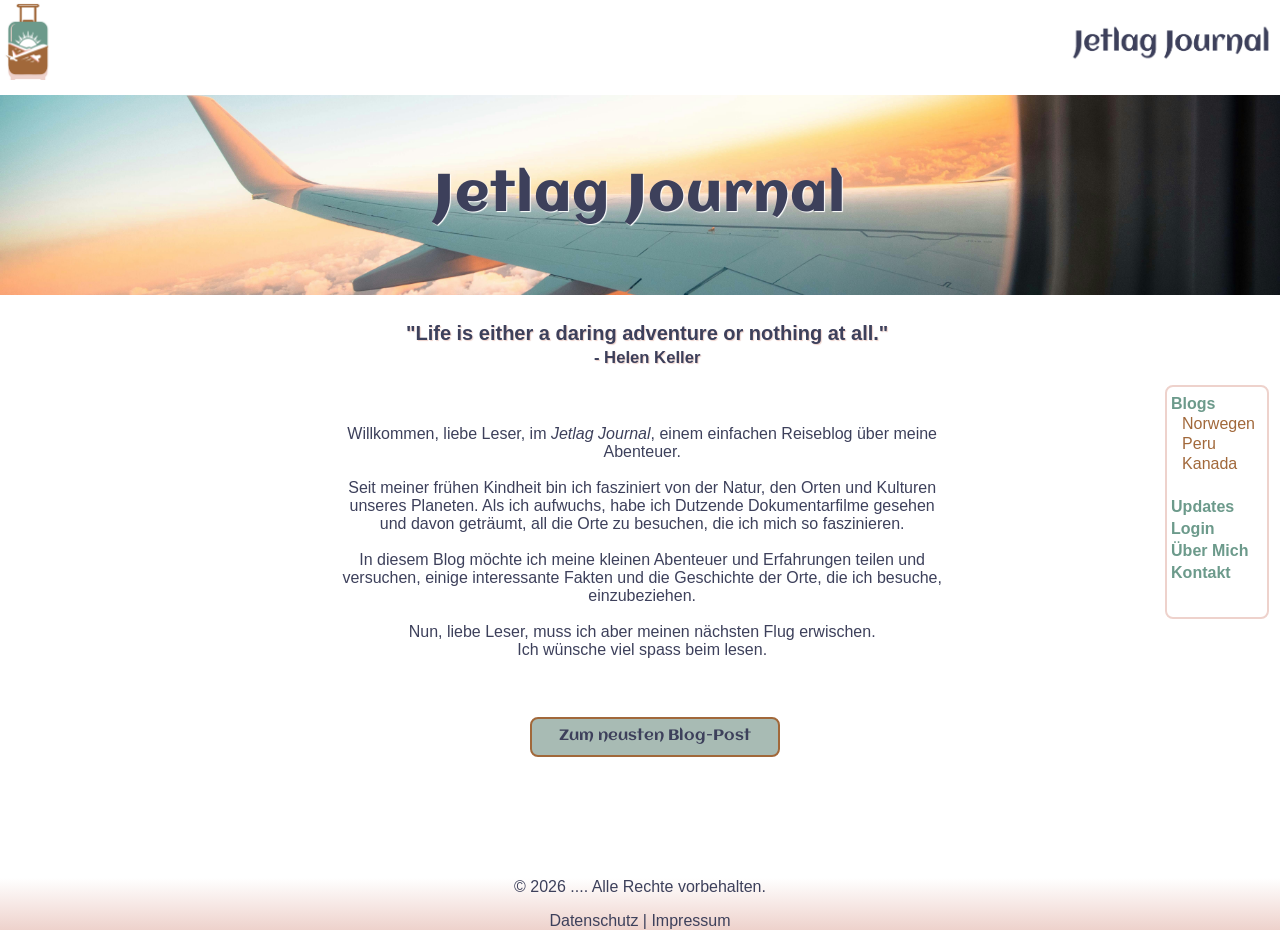
<file: index.html>
<!DOCTYPE html>
<html lang="de">
    <head>
        <meta charset="UTF-8">
        <meta name="viewport" content="width=device-width, initial-scale=1.0">
        <title>Jetlag Journal</title>
        <link rel="stylesheet" href="css\style.css">
        <link rel="preconnect" href="https://fonts.googleapis.com">
        <link rel="preconnect" href="https://fonts.gstatic.com" crossorigin>
        <link href="https://fonts.googleapis.com/css2?family=Open+Sans:ital,wght@0,800;1,800&display=swap" rel="stylesheet">
        <link rel="preconnect" href="https://fonts.googleapis.com">
        <link rel="preconnect" href="https://fonts.gstatic.com" crossorigin>
        <link href="https://fonts.googleapis.com/css2?family=Aclonica&display=swap"  rel="stylesheet">       
        
    <body>
        <header>
                <div class="row" id="logos">
                    <div class="column" id="logo1">
                        <nav id="containernav2">
                            <a class="nav1" href="index.html">Home</a>
                            <a class="nav1" href="pages\uebersicht.html">Blogs</a>
                            <a class="nav2" href="pages\norwegen.html">Norwegen</a>
                            <a class="nav2" href="pages\peru.html">Peru</a>
                            <a class="nav2" href="pages\canada.html">Kanada</a>
                            <a class="nav4" href="pages\update.html">Updates</a>
                            <a class="nav3" href="pages\login.html">Login</a>
                            <a class="nav3" href="pages\info.html">Über Mich</a>
                            <a class="nav3" href="pages\kontakt.html">Kontakt</a>
                        </nav>

                    </div>
                     <div class="column" id="logo2">
                         <a href="index.html">Jetlag Journal</a>
                    </div>
                </div>
                <div class="row" id="title">
                  <div class="container" id="c1"><h1>Jetlag Journal</h1></div>
                </div>
            
        </header>
        <main id="m1">
            
                
                    <h2>"Life is either a daring adventure or nothing at all."<br><small>- Helen Keller</small></h2>
                    <p id="mP1">
                        Willkommen, liebe Leser, im <i>Jetlag Journal</i>, einem einfachen Reiseblog über meine Abenteuer.<br><br>
                        Seit meiner frühen Kindheit bin ich fasziniert von der Natur, den Orten und Kulturen unseres Planeten.
                        Als ich aufwuchs, habe ich Dutzende Dokumentarfilme gesehen und davon geträumt, all die Orte zu besuchen, die ich mich so faszinieren.<br><br>
                        In diesem Blog möchte ich meine kleinen Abenteuer und Erfahrungen teilen und versuchen, einige interessante Fakten und die Geschichte der Orte, die ich besuche, einzubeziehen. <br><br>
                        Nun, liebe Leser,  muss ich aber meinen nächsten Flug erwischen.<br>Ich wünsche viel spass beim lesen.
                    </p>
                    
                    <aside>
                        <nav id="containernav">
                            <a class="nav1" href="pages\uebersicht.html">Blogs</a>
                            <a class="nav2" href="pages\norwegen.html">Norwegen</a>
                            <a class="nav2" href="pages\peru.html">Peru</a>
                            <a class="nav2" href="pages\canada.html">Kanada</a>
                            <a class="nav4" href="pages\update.html">Updates</a>
                            <a class="nav3" href="pages\login.html">Login</a>
                            <a class="nav3" href="pages\info.html">Über Mich</a>
                            <a class="nav3" href="pages\kontakt.html">Kontakt</a>
                        </nav>
                    </aside>
                    <div class="container" id="c5"> 
                        <a class="nav2" href="pages\canada.html"><button>Zum neusten Blog-Post</button></a>      
                    </div>
               
        </main>
        <footer>
           
            <div class="row">
                 
                <div class="container" id="c4">
                    
                    <p>&copy; 2026 .... Alle Rechte vorbehalten.</p>
                    <a href="#">Datenschutz</a> | <a href="#">Impressum</a>
                </div>
            </div>
        </footer>
        
     <!-- <script async src="main.js"></script> -->
    </body>

</html>
</file>
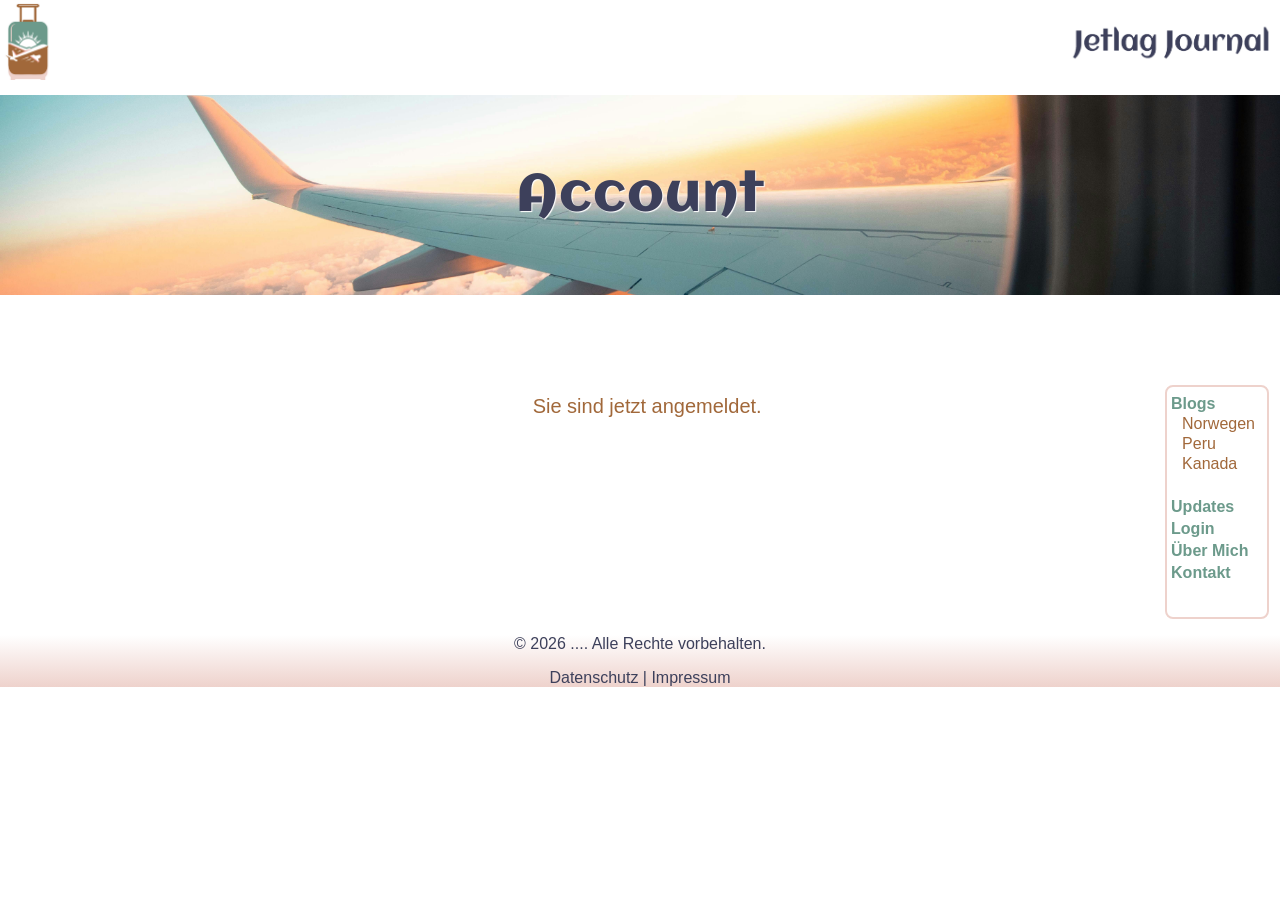
<file: pages/account.html>
<!DOCTYPE html>
<html lang="de">
    <head>
        <meta charset="UTF-8">
        <meta name="viewport" content="width=device-width, initial-scale=1.0">
        <title>Jetlag Journal</title>
        <link rel="stylesheet" href="..\css\style.css">
        <link rel="preconnect" href="https://fonts.googleapis.com">
        <link rel="preconnect" href="https://fonts.gstatic.com" crossorigin>
        <link href="https://fonts.googleapis.com/css2?family=Open+Sans:ital,wght@0,800;1,800&display=swap" rel="stylesheet">
        <link rel="preconnect" href="https://fonts.googleapis.com">
        <link rel="preconnect" href="https://fonts.gstatic.com" crossorigin>
        <link href="https://fonts.googleapis.com/css2?family=Aclonica&display=swap"  rel="stylesheet">       
        
    <body>
        <header>
                <div class="row" id="logos">
                    <div class="column" id="logo1">

                    </div>
                    <div class="column" id="logo2">
                         <a href="..\index.html">Jetlag Journal</a>
                    </div>
                </div>
                <div class="row" id="title">
                  <div class="container" id="c1"><h1>Account</h1></div>
                </div>
            
        </header>
        <main id="m3">
            
            <section id="login-section">
                <p id="reset-message">
                    Sie sind jetzt angemeldet. 
                </p>
            </section>
                  
                
                    <aside>
                        <nav id="containernav">
                            <a class="nav1" href="..\pages\uebersicht.html">Blogs</a>
                            <a class="nav2" href="..\pages\norwegen.html">Norwegen</a>
                            <a class="nav2" href="..\pages\peru.html">Peru</a>
                            <a class="nav2" href="..\pages\canada.html">Kanada</a>
                            <a class="nav4" href="..\pages\update.html">Updates</a>
                            <a class="nav3" href="..\pages\login.html">Login</a>
                            <a class="nav3" href="..\pages\info.html">Über Mich</a>
                            <a class="nav3" href="..\pages\kontakt.html">Kontakt</a>
                        </nav>
                        <!-- <div class="dropdown"><b>Blogs</b>
                            <div class="dropdown-content">
                                <a href="">Übersicht</a>
                                <a href="">Norwegen</a>
                                <a href="">Peru</a>
                                <a href="">Kanada</a>
                            </div>
                        </div> -->

                    </aside>
                    
        </main>
        <footer>
           
            <div class="row">
                 
                <div class="container" id="c4">
                    
                    <p>&copy; 2026 .... Alle Rechte vorbehalten.</p>
                    <a href="#">Datenschutz</a> | <a href="#">Impressum</a>
                </div>
            </div>
        </footer>
        
     <!-- <script async src="main.js"></script> -->
    </body>

</html>
</file>
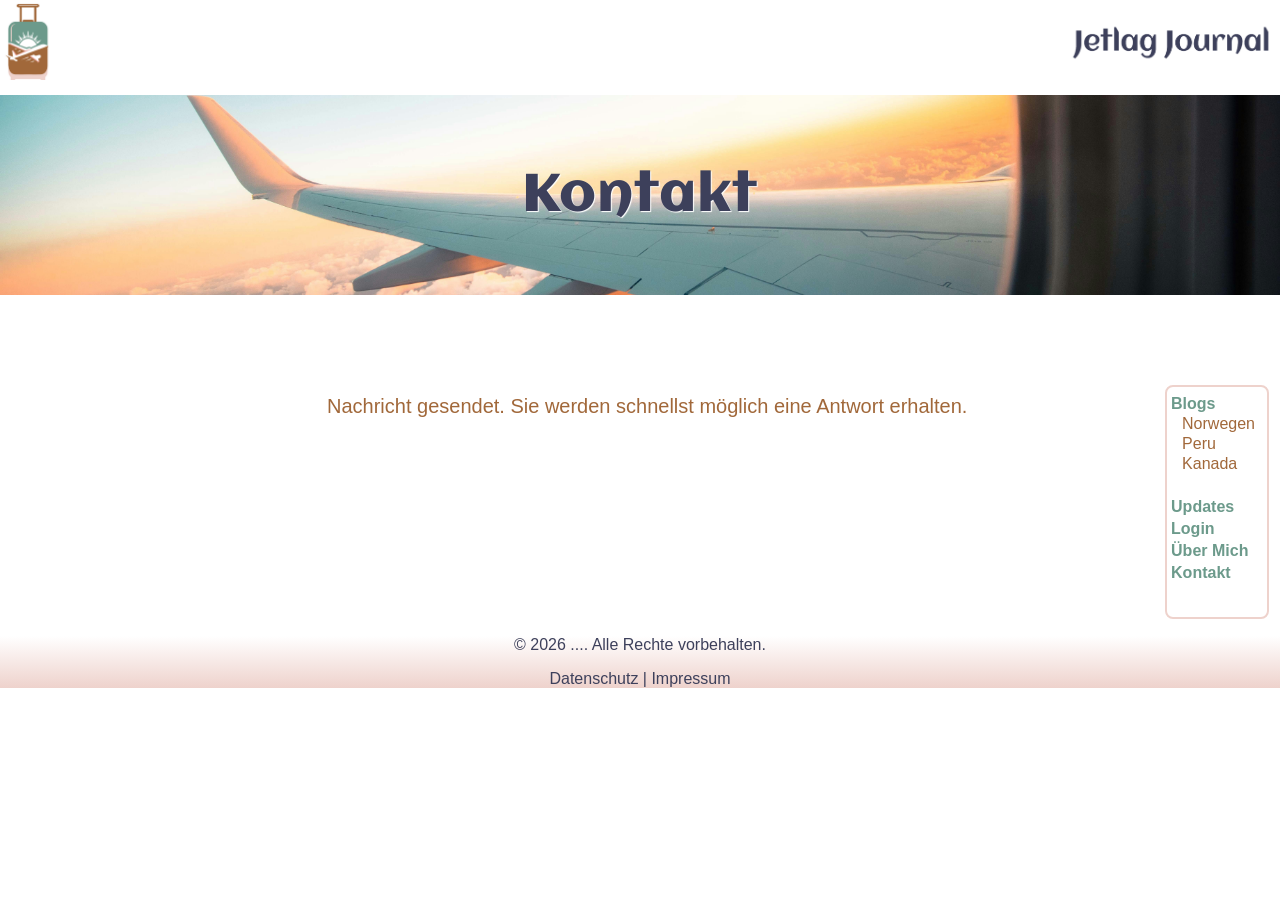
<file: pages/contactconfirm.html>
<!DOCTYPE html>
<html lang="de">
    <head>
        <meta charset="UTF-8">
        <meta name="viewport" content="width=device-width, initial-scale=1.0">
        <title>Jetlag Journal</title>
        <link rel="stylesheet" href="..\css\style.css">
        <link rel="preconnect" href="https://fonts.googleapis.com">
        <link rel="preconnect" href="https://fonts.gstatic.com" crossorigin>
        <link href="https://fonts.googleapis.com/css2?family=Open+Sans:ital,wght@0,800;1,800&display=swap" rel="stylesheet">
        <link rel="preconnect" href="https://fonts.googleapis.com">
        <link rel="preconnect" href="https://fonts.gstatic.com" crossorigin>
        <link href="https://fonts.googleapis.com/css2?family=Aclonica&display=swap"  rel="stylesheet">       
        
    <body>
        <header>
                <div class="row" id="logos">
                    <div class="column" id="logo1">

                    </div>
                     <div class="column" id="logo2">
                         <a href="..\index.html">Jetlag Journal</a>
                    </div>
                </div>
                <div class="row" id="title">
                  <div class="container" id="c1"><h1>Kontakt</h1></div>
                </div>
            
        </header>
        <main id="m1">
             <section id="login-section">
                <p id="reset-message">
                    Nachricht gesendet. Sie werden schnellst möglich eine Antwort erhalten. 
                </p>
            </section>
           
                    <aside>
                        <nav id="containernav">
                            <a class="nav1" href="..\pages\uebersicht.html">Blogs</a>
                            <a class="nav2" href="..\pages\norwegen.html">Norwegen</a>
                            <a class="nav2" href="..\pages\peru.html">Peru</a>
                            <a class="nav2" href="..\pages\canada.html">Kanada</a>
                            <a class="nav4" href="..\pages\update.html">Updates</a>
                            <a class="nav3" href="..\pages\login.html">Login</a>
                            <a class="nav3" href="..\pages\info.html">Über Mich</a>
                            <a class="nav3" href="..\pages\kontakt.html">Kontakt</a>
                        </nav>
                        <!-- <div class="dropdown"><b>Blogs</b>
                            <div class="dropdown-content">
                                <a href="">Übersicht</a>
                                <a href="">Norwegen</a>
                                <a href="">Peru</a>
                                <a href="">Kanada</a>
                            </div>
                        </div> -->

                    </aside>
                    
        </main>
        <footer>
           
            <div class="row">
                 
                <div class="container" id="c4">
                    
                    <p>&copy; 2026 .... Alle Rechte vorbehalten.</p>
                    <a href="#">Datenschutz</a> | <a href="#">Impressum</a>
                </div>
            </div>
        </footer>
        
     <!-- <script async src="main.js"></script> -->
    </body>

</html>
</file>
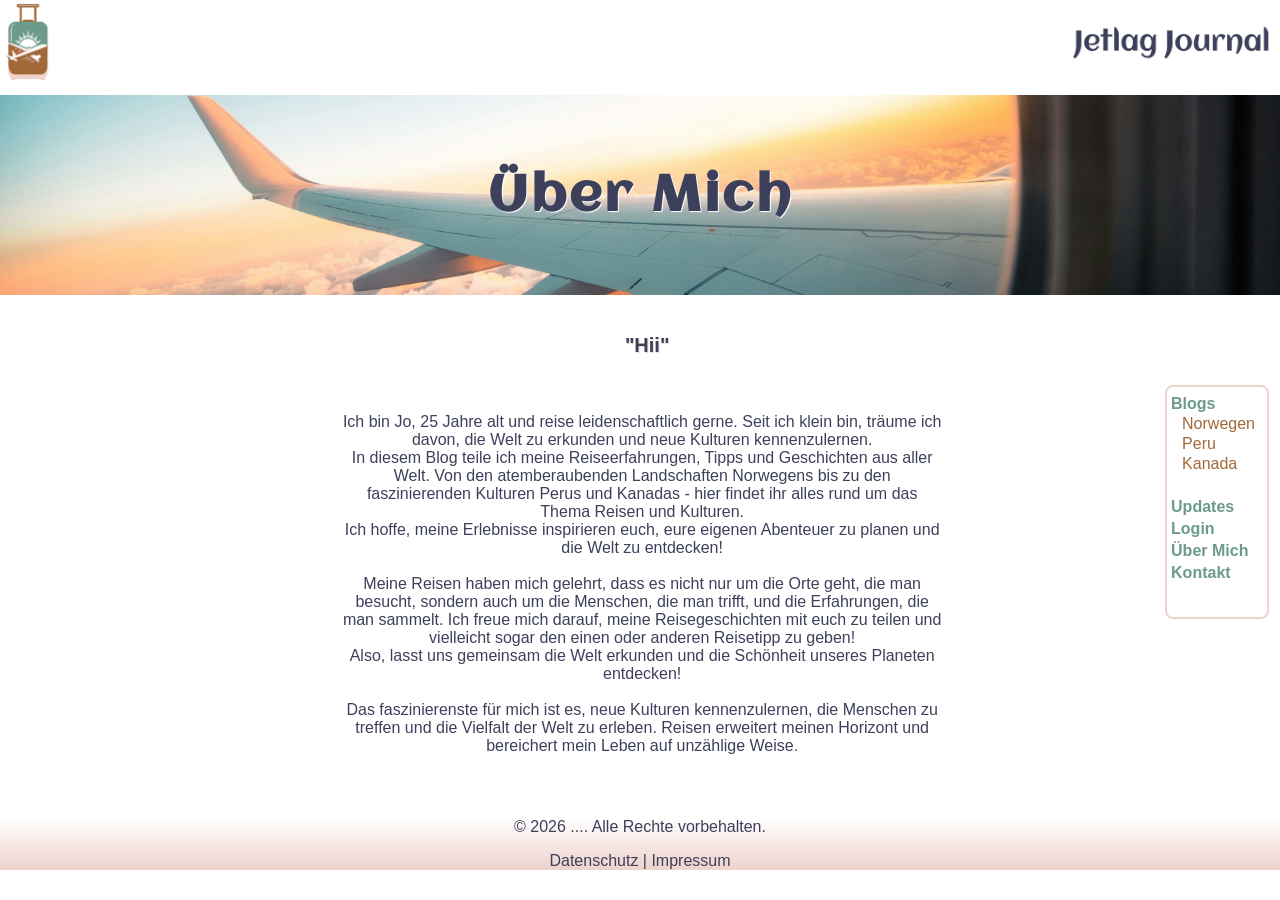
<file: pages/info.html>
<!DOCTYPE html>
<html lang="de">
    <head>
        <meta charset="UTF-8">
        <meta name="viewport" content="width=device-width, initial-scale=1.0">
        <title>Jetlag Journal</title>
        <link rel="stylesheet" href="..\css\style.css">
        <link rel="preconnect" href="https://fonts.googleapis.com">
        <link rel="preconnect" href="https://fonts.gstatic.com" crossorigin>
        <link href="https://fonts.googleapis.com/css2?family=Open+Sans:ital,wght@0,800;1,800&display=swap" rel="stylesheet">
        <link rel="preconnect" href="https://fonts.googleapis.com">
        <link rel="preconnect" href="https://fonts.gstatic.com" crossorigin>
        <link href="https://fonts.googleapis.com/css2?family=Aclonica&display=swap"  rel="stylesheet">       
        
    <body>
        <header>
                <div class="row" id="logos">
                    <div class="column" id="logo1">

                    </div>
                     <div class="column" id="logo2">
                         <a href="..\index.html">Jetlag Journal</a>
                    </div>
                </div>
                <div class="row" id="title">
                  <div class="container" id="c1"><h1>Über Mich</h1></div>
                </div>
            
        </header>
        <main id="m1">
            
                <h2>"Hii"</h2>
                    <p id="mP1">
                        Ich bin Jo, 25 Jahre alt und reise leidenschaftlich gerne. Seit ich klein bin, träume ich davon, die Welt zu erkunden und neue Kulturen kennenzulernen.<br>
                        In diesem Blog teile ich meine Reiseerfahrungen, Tipps und Geschichten aus aller Welt. Von den atemberaubenden Landschaften Norwegens bis zu den faszinierenden Kulturen Perus und Kanadas - hier findet ihr alles rund um das Thema Reisen und Kulturen.<br>
                        Ich hoffe, meine Erlebnisse inspirieren euch, eure eigenen Abenteuer zu planen und die Welt zu entdecken!<br><br>
                        Meine Reisen haben mich gelehrt, dass es nicht nur um die Orte geht, die man besucht, sondern auch um die Menschen, die man trifft, und die Erfahrungen, die man sammelt. Ich freue mich darauf, meine Reisegeschichten mit euch zu teilen und vielleicht sogar den einen oder anderen Reisetipp zu geben!<br>
                        Also, lasst uns gemeinsam die Welt erkunden und die Schönheit unseres Planeten entdecken!<br><br>
                        Das faszinierenste für mich ist es, neue Kulturen kennenzulernen, die Menschen zu treffen und die Vielfalt der Welt zu erleben. Reisen erweitert meinen Horizont und bereichert mein Leben auf unzählige Weise.<br>
                    </p>
                    <aside>
                        <nav id="containernav">
                            <a class="nav1" href="..\pages\uebersicht.html">Blogs</a>
                            <a class="nav2" href="..\pages\norwegen.html">Norwegen</a>
                            <a class="nav2" href="..\pages\peru.html">Peru</a>
                            <a class="nav2" href="..\pages\canada.html">Kanada</a>
                            <a class="nav4" href="..\pages\update.html">Updates</a>
                            <a class="nav3" href="..\pages\login.html">Login</a>
                            <a class="nav3" href="..\pages\info.html">Über Mich</a>
                            <a class="nav3" href="..\pages\kontakt.html">Kontakt</a>
                        </nav>
                        <!-- <div class="dropdown"><b>Blogs</b>
                            <div class="dropdown-content">
                                <a href="">Übersicht</a>
                                <a href="">Norwegen</a>
                                <a href="">Peru</a>
                                <a href="">Kanada</a>
                            </div>
                        </div> -->

                    </aside>
                    
        </main>
        <footer>
           
            <div class="row">
                 
                <div class="container" id="c4">
                    
                    <p>&copy; 2026 .... Alle Rechte vorbehalten.</p>
                    <a href="#">Datenschutz</a> | <a href="#">Impressum</a>
                </div>
            </div>
        </footer>
        
     <!-- <script async src="main.js"></script> -->
    </body>

</html>
</file>
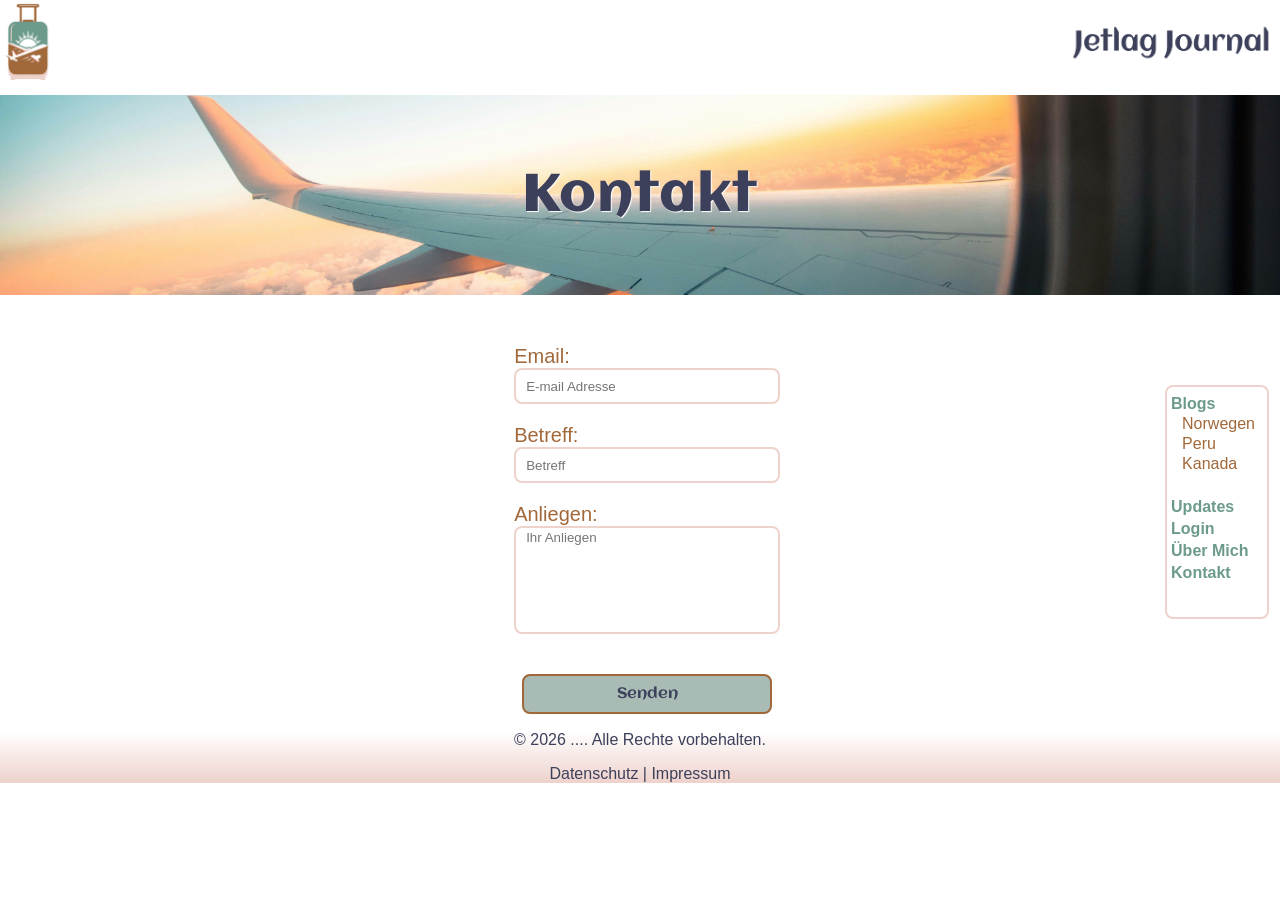
<file: pages/kontakt.html>
<!DOCTYPE html>
<html lang="de">
    <head>
        <meta charset="UTF-8">
        <meta name="viewport" content="width=device-width, initial-scale=1.0">
        <title>Jetlag Journal</title>
        <link rel="stylesheet" href="..\css\style.css">
        <link rel="preconnect" href="https://fonts.googleapis.com">
        <link rel="preconnect" href="https://fonts.gstatic.com" crossorigin>
        <link href="https://fonts.googleapis.com/css2?family=Open+Sans:ital,wght@0,800;1,800&display=swap" rel="stylesheet">
        <link rel="preconnect" href="https://fonts.googleapis.com">
        <link rel="preconnect" href="https://fonts.gstatic.com" crossorigin>
        <link href="https://fonts.googleapis.com/css2?family=Aclonica&display=swap"  rel="stylesheet">       
        
    <body>
        <header>
                <div class="row" id="logos">
                    <div class="column" id="logo1">
                        

                    </div>
                    <div class="column" id="logo2">
                         <a href="..\index.html">Jetlag Journal</a>
                    </div>
                </div>
                <div class="row" id="title">
                  <div class="container" id="c1"><h1>Kontakt</h1></div>
                </div>
            
        </header>
        <main id="m1">
            <section id="contact-section">
             <form id="contact-form"  onsubmit="return false">  
                    <div class="label-input">
                        <label for="Email">Email:</label>
                        <input type="email" id="Email" name="Email" required placeholder="E-mail Adresse">
                    </div>
                    <div class="label-input">
                         <label for="betreff">Betreff:</label>
                         <input type="text" id="betreff" name="betreff" required placeholder="Betreff"> 
                    </div>
                    <div class="label-input">
                         <label for="anliegen">Anliegen:</label>
                         <textarea type="text" id="anliegen" name="anliegen" required placeholder="Ihr Anliegen"></textarea> 
                    </div>

                    <button id="contact-btn" form="contact-form">Senden</button>
                </form>
               
            </section>
        
                
                    <aside>
                        <nav id="containernav">
                            <a class="nav1" href="..\pages\uebersicht.html">Blogs</a>
                            <a class="nav2" href="..\pages\norwegen.html">Norwegen</a>
                            <a class="nav2" href="..\pages\peru.html">Peru</a>
                            <a class="nav2" href="..\pages\canada.html">Kanada</a>
                            <a class="nav4" href="..\pages\update.html">Updates</a>
                            <a class="nav3" href="..\pages\login.html">Login</a>
                            <a class="nav3" href="..\pages\info.html">Über Mich</a>
                            <a class="nav3" href="..\pages\kontakt.html">Kontakt</a>
                        </nav>
                        <!-- <div class="dropdown"><b>Blogs</b>
                            <div class="dropdown-content">
                                <a href="">Übersicht</a>
                                <a href="">Norwegen</a>
                                <a href="">Peru</a>
                                <a href="">Kanada</a>
                            </div>
                        </div> -->

                    </aside>
                    
        </main>
        <footer>
           
            <div class="row">
                 
                <div class="container" id="c4">
                    
                    <p>&copy; 2026 .... Alle Rechte vorbehalten.</p>
                    <a href="#">Datenschutz</a> | <a href="#">Impressum</a>
                </div>
            </div>
        </footer>
        
     <!-- <script async src="main.js"></script> -->
    </body>

</html>
</file>
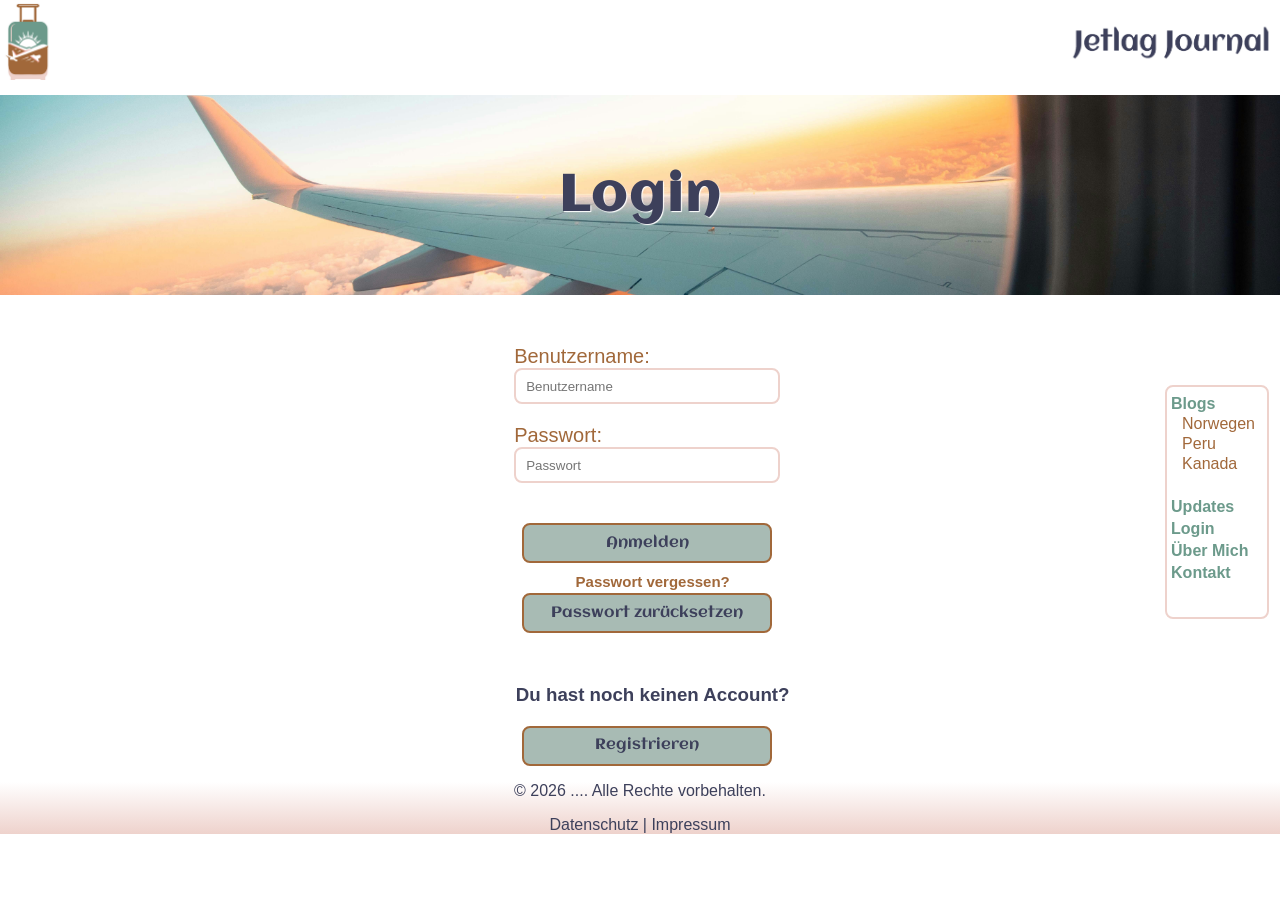
<file: pages/login.html>
<!DOCTYPE html>
<html lang="de">
    <head>
        <meta charset="UTF-8">
        <meta name="viewport" content="width=device-width, initial-scale=1.0">
        <title>Jetlag Journal</title>
        <link rel="stylesheet" href="..\css\style.css">
        <link rel="preconnect" href="https://fonts.googleapis.com">
        <link rel="preconnect" href="https://fonts.gstatic.com" crossorigin>
        <link href="https://fonts.googleapis.com/css2?family=Open+Sans:ital,wght@0,800;1,800&display=swap" rel="stylesheet">
        <link rel="preconnect" href="https://fonts.googleapis.com">
        <link rel="preconnect" href="https://fonts.gstatic.com" crossorigin>
        <link href="https://fonts.googleapis.com/css2?family=Aclonica&display=swap"  rel="stylesheet">       
        
    <body>
        <header>
                <div class="row" id="logos">
                    <div class="column" id="logo1">

                    </div>
                    <div class="column" id="logo2">
                         <a href="..\index.html">Jetlag Journal</a>
                    </div>
                </div>
                <div class="row" id="title">
                  <div class="container" id="c1"><h1>Login</h1></div>
                </div>
            
        </header>
        <main id="m3">
            <section id="login-section">
                <form id="login-form" onsubmit="return false">  
                    <div class="label-input">
                        <label for="username">Benutzername:</label>
                        <input type="text" id="username" name="username" required placeholder="Benutzername">
                    </div>
                    <div class="label-input">
                         <label for="password">Passwort:</label>
                         <input type="password" id="password" name="password" required placeholder="Passwort"> 
                    </div>
                    <button id="signin" form="login-form">Anmelden</button>
                </form>
                <section id="reset-section">
                    <h4>Passwort vergessen?</h4>
                    <button id="verg"><a href="..\pages\password-forgot.html">Passwort zurücksetzen</a></button> 
               </section>
            </section>
            <section id="register-section">
                <h3>Du hast noch keinen Account?</h3>
                <button id="reg"><a href="..\pages\register.html">Registrieren</a></button>             
            </section>
                
                  
                
                    <aside>
                        <nav id="containernav">
                            <a class="nav1" href="..\pages\uebersicht.html">Blogs</a>
                            <a class="nav2" href="..\pages\norwegen.html">Norwegen</a>
                            <a class="nav2" href="..\pages\peru.html">Peru</a>
                            <a class="nav2" href="..\pages\canada.html">Kanada</a>
                            <a class="nav4" href="..\pages\update.html">Updates</a>
                            <a class="nav3" href="..\pages\login.html">Login</a>
                            <a class="nav3" href="..\pages\info.html">Über Mich</a>
                            <a class="nav3" href="..\pages\kontakt.html">Kontakt</a>
                        </nav>
                        <!-- <div class="dropdown"><b>Blogs</b>
                            <div class="dropdown-content">
                                <a href="">Übersicht</a>
                                <a href="">Norwegen</a>
                                <a href="">Peru</a>
                                <a href="">Kanada</a>
                            </div>
                        </div> -->

                    </aside>
                    
        </main>
        <footer>
           
            <div class="row">
                 
                <div class="container" id="c4">
                    
                    <p>&copy; 2026 .... Alle Rechte vorbehalten.</p>
                    <a href="#">Datenschutz</a> | <a href="#">Impressum</a>
                </div>
            </div>
        </footer>
        
     <!-- <script async src="main.js"></script> -->
    </body>

</html>
</file>
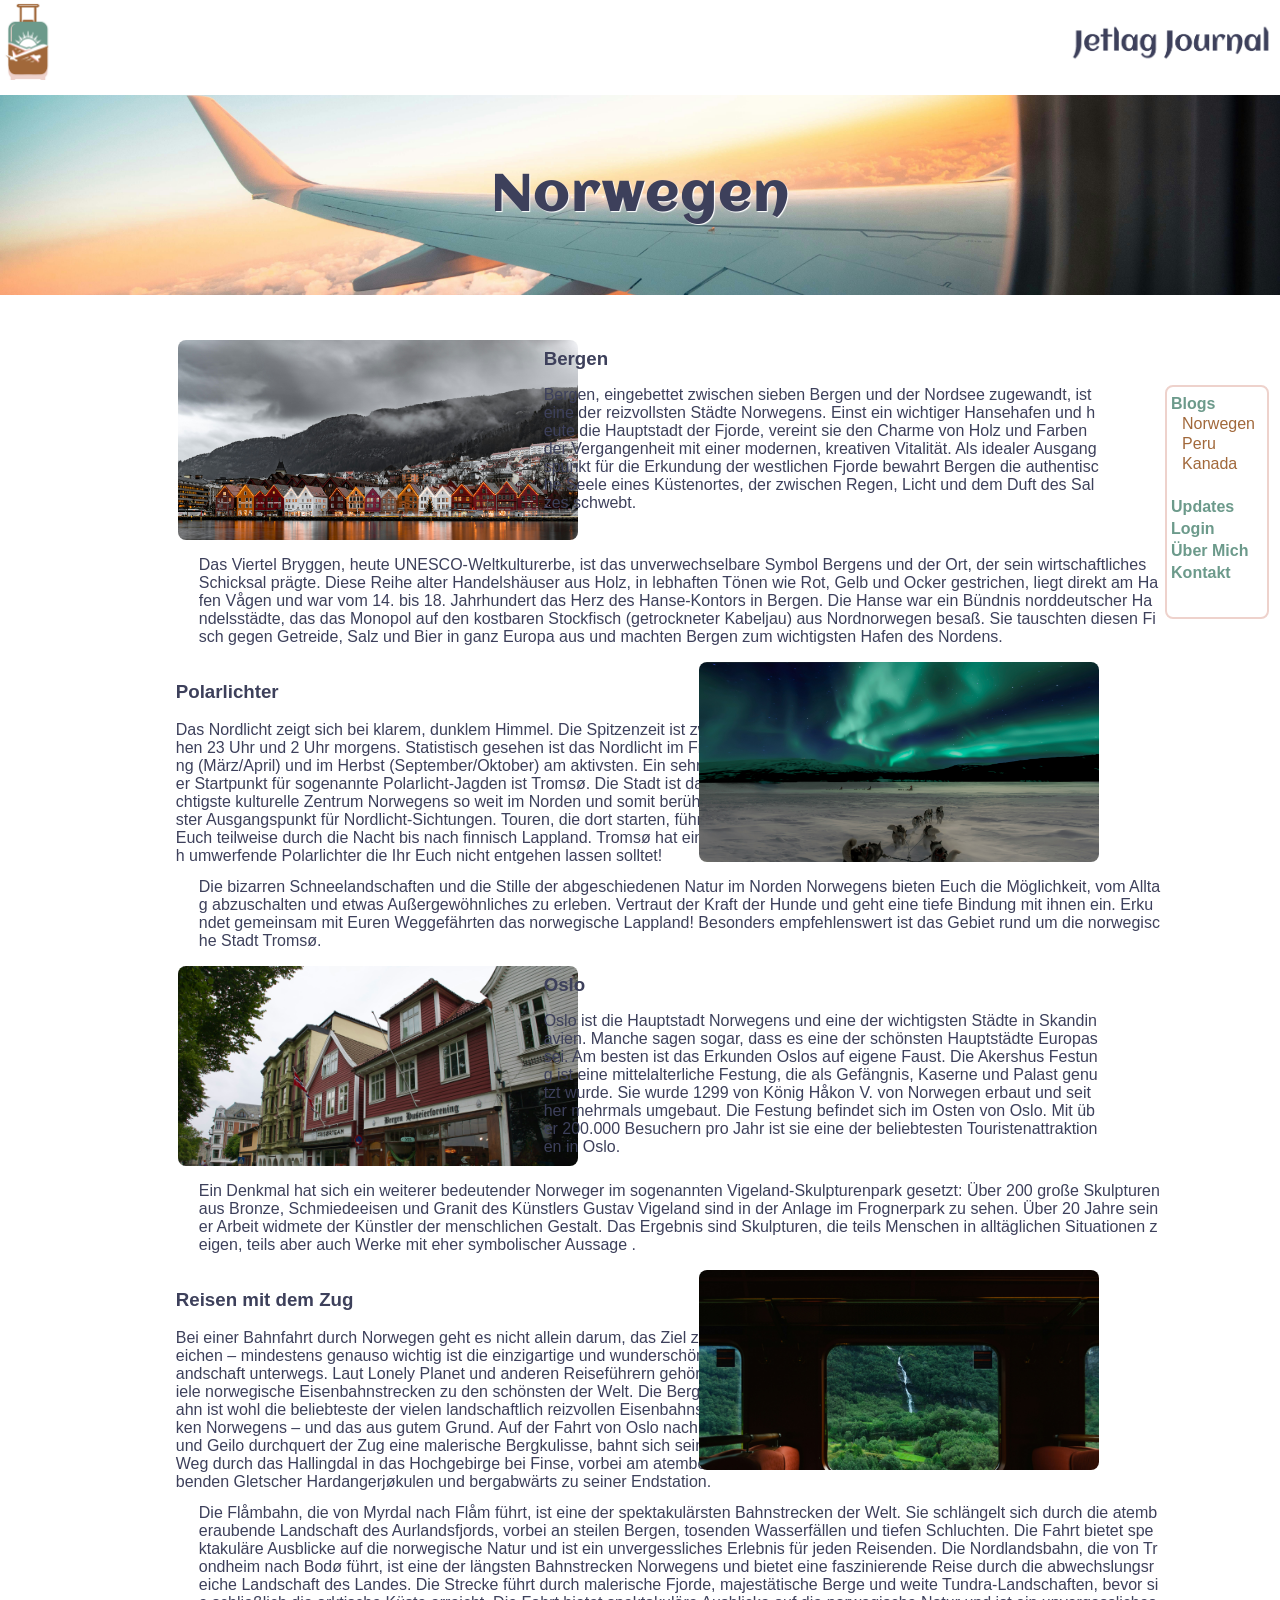
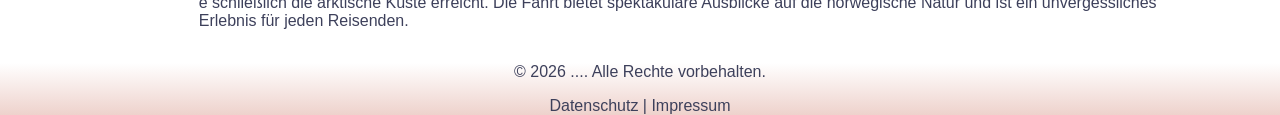
<file: pages/norwegen.html>
<!DOCTYPE html>
<html lang="de">
    <head>
        <meta charset="UTF-8">
        <meta name="viewport" content="width=device-width, initial-scale=1.0">
        <title>Jetlag Journal Norwegen</title>
        <link rel="stylesheet" href="..\css\style.css">
        <link rel="preconnect" href="https://fonts.googleapis.com">
        <link rel="preconnect" href="https://fonts.gstatic.com" crossorigin>
        <link href="https://fonts.googleapis.com/css2?family=Open+Sans:ital,wght@0,800;1,800&display=swap" rel="stylesheet">
        <link rel="preconnect" href="https://fonts.googleapis.com">
        <link rel="preconnect" href="https://fonts.gstatic.com" crossorigin>
        <link href="https://fonts.googleapis.com/css2?family=Aclonica&display=swap"  rel="stylesheet">       
        
    <body>
        <header>
                <div class="row" id="logos">
                    <div class="column" id="logo1">

                    </div>
                     <div class="column" id="logo2">
                         <a href="..\index.html">Jetlag Journal</a>
                    </div>
                </div>
                <div class="row" id="title">
                  <div class="container" id="c1"><h1>Norwegen</h1></div>
                </div>
            
        </header>
        <main id="m2">
            <section class="blog-section">

                <article class="Blog">
                    <div id="imageN1">

                    </div>
                    <div id="text">
                        <h3> Bergen</h3>
                        <p>
                            Bergen, eingebettet zwischen sieben Bergen und der Nordsee zugewandt, ist eine der reizvollsten Städte Norwegens. Einst ein wichtiger Hansehafen und heute die Hauptstadt der Fjorde, vereint sie den Charme von Holz und Farben der Vergangenheit mit einer modernen, kreativen Vitalität. Als idealer Ausgangspunkt für die Erkundung der westlichen Fjorde bewahrt Bergen die authentische Seele eines Küstenortes, der zwischen Regen, Licht und dem Duft des Salzes schwebt.
                        </p>

                    </div>
                    
                </article>
                <p class="Pmid"> 
                    Das Viertel Bryggen, heute UNESCO-Weltkulturerbe, ist das unverwechselbare Symbol Bergens und der Ort, der sein wirtschaftliches Schicksal prägte. Diese Reihe alter Handelshäuser aus Holz, in lebhaften Tönen wie Rot, Gelb und Ocker gestrichen, liegt direkt am Hafen Vågen und war vom 14. bis 18. Jahrhundert das Herz des Hanse-Kontors in Bergen. Die Hanse war ein Bündnis norddeutscher Handelsstädte, das das Monopol auf den kostbaren Stockfisch (getrockneter Kabeljau) aus Nordnorwegen besaß. Sie tauschten diesen Fisch gegen Getreide, Salz und Bier in ganz Europa aus und machten Bergen zum wichtigsten Hafen des Nordens.
                </p>
                <article class="Blog">
                    
                    <div id="text2">
                        <h3> Polarlichter</h3>
                        <p>
                            Das Nordlicht zeigt sich bei klarem, dunklem Himmel. Die Spitzenzeit ist zwischen 23 Uhr und 2 Uhr morgens. Statistisch gesehen ist das Nordlicht im Frühling (März/April) und im Herbst (September/Oktober) am aktivsten.
                            Ein sehr guter Startpunkt für sogenannte Polarlicht-Jagden ist Tromsø. Die Stadt ist das wichtigste kulturelle Zentrum Norwegens so weit im Norden und somit berühmtester Ausgangspunkt für Nordlicht-Sichtungen. Touren, die dort starten, führen Euch teilweise durch die Nacht bis nach finnisch Lappland. Tromsø hat einfach umwerfende Polarlichter die Ihr Euch nicht entgehen lassen solltet!
                        </p>

                    </div>
                    <div id="imageN2">

                    </div>
                </article>
                <p class="Pmid"> 
                  Die bizarren Schneelandschaften und die Stille der abgeschiedenen Natur im Norden Norwegens bieten Euch die Möglichkeit, vom Alltag abzuschalten und etwas Außergewöhnliches zu erleben. Vertraut der Kraft der Hunde und geht eine tiefe Bindung mit ihnen ein. Erkundet gemeinsam mit Euren Weggefährten das norwegische Lappland! Besonders empfehlenswert ist das Gebiet rund um die norwegische Stadt Tromsø.
                 <article class="Blog">
                    <div id="imageN3">

                    </div>
                    <div id="text">
                        <h3> Oslo</h3>
                        <p>
                            Oslo ist die Hauptstadt Norwegens und eine der wichtigsten Städte in Skandinavien. Manche sagen sogar, dass es eine der schönsten Hauptstädte Europas sei. Am besten ist das Erkunden Oslos auf eigene Faust.
                            Die Akershus Festung ist eine mittelalterliche Festung, die als Gefängnis, Kaserne und Palast genutzt wurde. Sie wurde 1299 von König Håkon V. von Norwegen erbaut und seither mehrmals umgebaut. Die Festung befindet sich im Osten von Oslo. Mit über 200.000 Besuchern pro Jahr ist sie eine der beliebtesten Touristenattraktionen in Oslo. 

                        </p>

                    </div>
                    
                </article>
                <p class="Pmid"> 
                    Ein Denkmal hat sich ein weiterer bedeutender Norweger im sogenannten Vigeland-Skulpturenpark gesetzt: Über 200 große Skulpturen aus Bronze, Schmiedeeisen und Granit des Künstlers Gustav Vigeland sind in der Anlage im Frognerpark zu sehen. Über 20 Jahre seiner Arbeit widmete der Künstler der menschlichen Gestalt. Das Ergebnis sind Skulpturen, die teils Menschen in alltäglichen Situationen zeigen, teils aber auch Werke mit eher symbolischer Aussage .
                </p>
                 <article class="Blog">
                    
                    <div id="text2">
                        <h3> Reisen mit dem Zug</h3>
                        <p>
                           Bei einer Bahnfahrt durch Norwegen geht es nicht allein darum, das Ziel zu erreichen – mindestens genauso wichtig ist die einzigartige und wunderschöne Landschaft unterwegs. Laut Lonely Planet und anderen Reiseführern gehören viele norwegische Eisenbahnstrecken zu den schönsten der Welt.
                           Die Bergenbahn ist wohl die beliebteste der vielen landschaftlich reizvollen Eisenbahnstrecken Norwegens – und das aus gutem Grund. Auf der Fahrt von Oslo nach Gol und Geilo durchquert der Zug eine malerische Bergkulisse, bahnt sich seinen Weg durch das Hallingdal in das Hochgebirge bei Finse, vorbei am atemberaubenden Gletscher Hardangerjøkulen und bergabwärts zu seiner Endstation.
                        </p>

                    </div>
                    <div id="imageN4">

                    </div>
                </article>
                <p class="Pmid"> 
                    <br>
                    Die Flåmbahn, die von Myrdal nach Flåm führt, ist eine der spektakulärsten Bahnstrecken der Welt. Sie schlängelt sich durch die atemberaubende Landschaft des Aurlandsfjords, vorbei an steilen Bergen, tosenden Wasserfällen und tiefen Schluchten. Die Fahrt bietet spektakuläre Ausblicke auf die norwegische Natur und ist ein unvergessliches Erlebnis für jeden Reisenden.    
                    Die Nordlandsbahn, die von Trondheim nach Bodø führt, ist eine der längsten Bahnstrecken Norwegens und bietet eine faszinierende Reise durch die abwechslungsreiche Landschaft des Landes. Die Strecke führt durch malerische Fjorde, majestätische Berge und weite Tundra-Landschaften, bevor sie schließlich die arktische Küste erreicht. Die Fahrt bietet spektakuläre Ausblicke auf die norwegische Natur und ist ein unvergessliches Erlebnis für jeden Reisenden.
                </p>


        </section>
                
                  
                
                    <aside>
                        <nav id="containernav">
                            <a class="nav1" href="..\pages\uebersicht.html">Blogs</a>
                            <a class="nav2" href="..\pages\norwegen.html">Norwegen</a>
                            <a class="nav2" href="..\pages\peru.html">Peru</a>
                            <a class="nav2" href="..\pages\canada.html">Kanada</a>
                            <a class="nav4" href="..\pages\update.html">Updates</a>
                            <a class="nav3" href="..\pages\login.html">Login</a>
                            <a class="nav3" href="..\pages\info.html">Über Mich</a>
                            <a class="nav3" href="..\pages\kontakt.html">Kontakt</a>
                        </nav>
                        <!-- <div class="dropdown"><b>Blogs</b>
                            <div class="dropdown-content">
                                <a href="">Übersicht</a>
                                <a href="">Norwegen</a>
                                <a href="">Peru</a>
                                <a href="">Kanada</a>
                            </div>
                        </div> -->

                    </aside>
                    
        </main>
        <footer>
           
            <div class="row">
                 
                <div class="container" id="c4">
                    
                    <p>&copy; 2026 .... Alle Rechte vorbehalten.</p>
                    <a href="#">Datenschutz</a> | <a href="#">Impressum</a>
                </div>
            </div>
        </footer>
        
     <!-- <script async src="main.js"></script> -->
    </body>

</html>
</file>
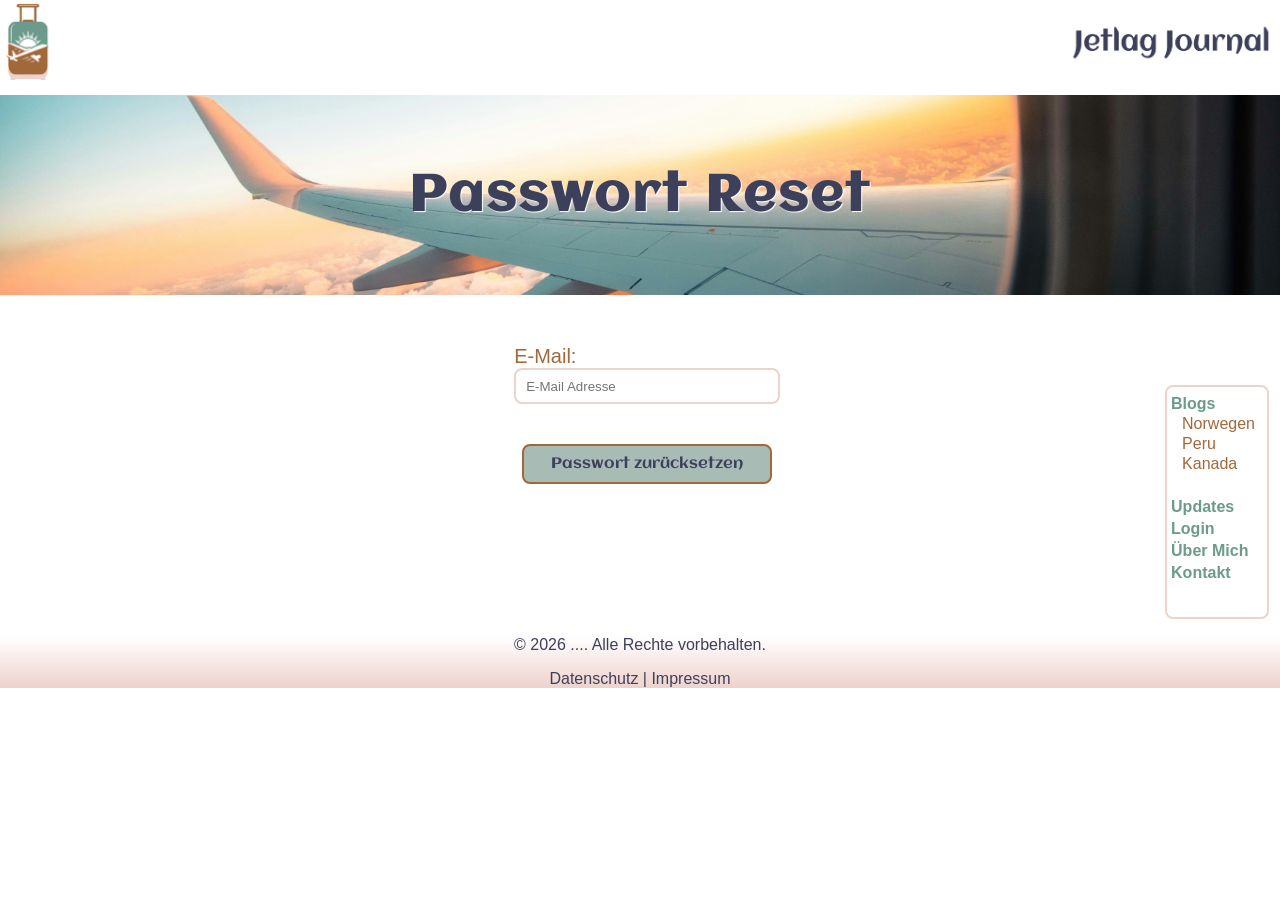
<file: pages/password-forgot.html>
<!DOCTYPE html>
<html lang="de">
    <head>
        <meta charset="UTF-8">
        <meta name="viewport" content="width=device-width, initial-scale=1.0">
        <title>Jetlag Journal</title>
        <link rel="stylesheet" href="..\css\style.css">
        <link rel="preconnect" href="https://fonts.googleapis.com">
        <link rel="preconnect" href="https://fonts.gstatic.com" crossorigin>
        <link href="https://fonts.googleapis.com/css2?family=Open+Sans:ital,wght@0,800;1,800&display=swap" rel="stylesheet">
        <link rel="preconnect" href="https://fonts.googleapis.com">
        <link rel="preconnect" href="https://fonts.gstatic.com" crossorigin>
        <link href="https://fonts.googleapis.com/css2?family=Aclonica&display=swap"  rel="stylesheet">       
        
    <body>
        <header>
                <div class="row" id="logos">
                    <div class="column" id="logo1">

                    </div>
                    <div class="column" id="logo2">
                         <a href="..\index.html">Jetlag Journal</a>
                    </div>
                </div>
                <div class="row" id="title">
                  <div class="container" id="c1"><h1>Passwort Reset</h1></div>
                </div>
            
        </header>
        <main id="m1">
             <section id="login-section">
                <form id="reset-form" onsubmit="return false">  
                   
                    <div class="label-input">
                         <label for="E-Mail">E-Mail:</label>
                         <input type="email" id="E-Mail" name="E-Mail" required placeholder="E-Mail Adresse"> 
                    </div>
                    <button id="reset-btn" form="reset-form">Passwort zurücksetzen</button>
                </form>
            </section>
           
                    <aside>
                        <nav id="containernav">
                            <a class="nav1" href="..\pages\uebersicht.html">Blogs</a>
                            <a class="nav2" href="..\pages\norwegen.html">Norwegen</a>
                            <a class="nav2" href="..\pages\peru.html">Peru</a>
                            <a class="nav2" href="..\pages\canada.html">Kanada</a>
                            <a class="nav4" href="..\pages\update.html">Updates</a>
                            <a class="nav3" href="..\pages\login.html">Login</a>
                            <a class="nav3" href="..\pages\info.html">Über Mich</a>
                            <a class="nav3" href="..\pages\kontakt.html">Kontakt</a>
                        </nav>
                        <!-- <div class="dropdown"><b>Blogs</b>
                            <div class="dropdown-content">
                                <a href="">Übersicht</a>
                                <a href="">Norwegen</a>
                                <a href="">Peru</a>
                                <a href="">Kanada</a>
                            </div>
                        </div> -->

                    </aside>
                    
        </main>
        <footer>
           
            <div class="row">
                 
                <div class="container" id="c4">
                    
                    <p>&copy; 2026 .... Alle Rechte vorbehalten.</p>
                    <a href="#">Datenschutz</a> | <a href="#">Impressum</a>
                </div>
            </div>
        </footer>
        
     <!-- <script async src="main.js"></script> -->
    </body>

</html>
</file>
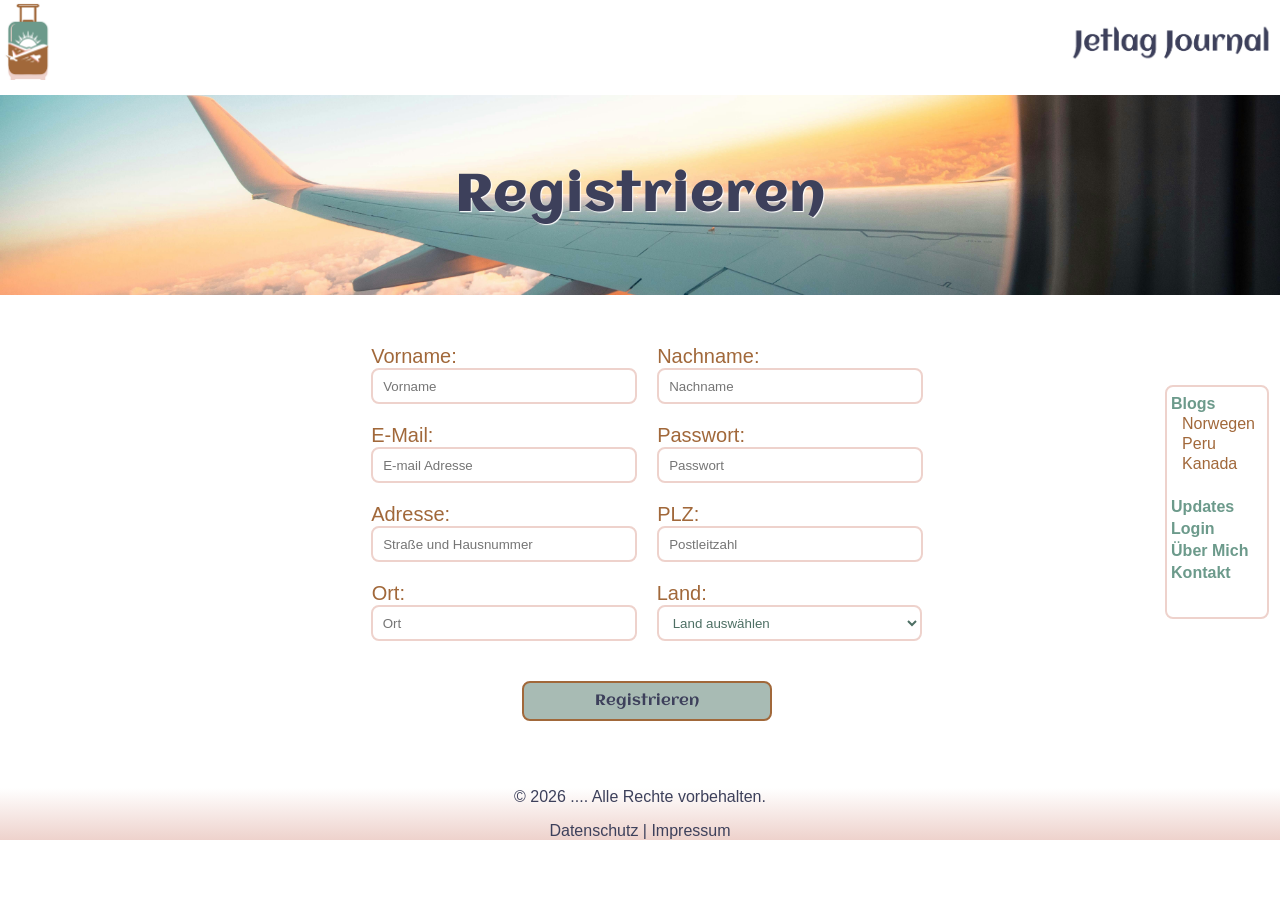
<file: pages/register.html>
<!DOCTYPE html>
<html lang="de">
    <head>
        <meta charset="UTF-8">
        <meta name="viewport" content="width=device-width, initial-scale=1.0">
        <title>Jetlag Journal</title>
        <link rel="stylesheet" href="..\css\style.css">
        <link rel="preconnect" href="https://fonts.googleapis.com">
        <link rel="preconnect" href="https://fonts.gstatic.com" crossorigin>
        <link href="https://fonts.googleapis.com/css2?family=Open+Sans:ital,wght@0,800;1,800&display=swap" rel="stylesheet">
        <link rel="preconnect" href="https://fonts.googleapis.com">
        <link rel="preconnect" href="https://fonts.gstatic.com" crossorigin>
        <link href="https://fonts.googleapis.com/css2?family=Aclonica&display=swap"  rel="stylesheet">       
        
    <body>
        <header>
                <div class="row" id="logos">
                    <div class="column" id="logo1">

                    </div>
                     <div class="column" id="logo2">
                         <a href="..\index.html">Jetlag Journal</a>
                    </div>
                </div>
                <div class="row" id="title">
                  <div class="container" id="c1"><h1>Registrieren</h1></div>
                </div>
            
        </header>
        <main id="m1">
             <section id="login-section">
                <form id="register-form" onsubmit="return false">  
                    
                    <div class="label-input">
                        <label for="firstname">Vorname:</label>
                        <input type="text" id="firstname" name="firstname" required placeholder="Vorname">
                    
                         <label for="Nachname">Nachname:</label>
                         <input type="text" id="Nachname" name="Nachname" required placeholder="Nachname"> 
                    </div>
                    <div class="label-input">
                         <label for="E-Mail">E-Mail:</label>
                         <input type="email" id="E-Mail" name="E-Mail" required placeholder="E-mail Adresse"> 
                   
                         <label for="password">Passwort:</label>
                         <input type="password" id="password" name="password" required placeholder="Passwort"> 
                    </div>
                    <div class="label-input">
                         <label for="Adresse">Adresse:</label>
                         <input type="text" id="Adresse" name="Adresse" required placeholder="Straße und Hausnummer"> 
                    
                         <label for="PLZ">PLZ:</label>
                         <input type="text" id="PLZ" name="PLZ" required placeholder="Postleitzahl"> 
                    </div>
                    <div class="label-input">
                         <label for="Ort">Ort:</label>
                         <input type="text" id="Ort" name="Ort" required placeholder="Ort"> 
                
                         <label for="Land">Land:</label>
                         <select name="Land" id="Land" required >
                            <option>Land auswählen</option>
                            <option value="AF">Afghanistan</option>
                            <option value="AX">Åland Islands</option>
                            <option value="AL">Albania</option>
                            <option value="DZ">Algeria</option>
                            <option value="AS">American Samoa</option>
                            <option value="AD">Andorra</option>
                            <option value="AO">Angola</option>
                            <option value="AI">Anguilla</option>
                            <option value="AQ">Antarctica</option>
                            <option value="AG">Antigua and Barbuda</option>
                            <option value="AR">Argentina</option>
                            <option value="AM">Armenia</option>
                            <option value="AW">Aruba</option>
                            <option value="AU">Australia</option>
                            <option value="AT">Austria</option>
                            <option value="AZ">Azerbaijan</option>
                            <option value="BS">Bahamas</option>
                            <option value="BH">Bahrain</option>
                            <option value="BD">Bangladesh</option>
                            <option value="BB">Barbados</option>
                            <option value="BY">Belarus</option>
                            <option value="BE">Belgium</option>
                            <option value="BZ">Belize</option>
                            <option value="BJ">Benin</option>
                            <option value="BM">Bermuda</option>
                            <option value="BT">Bhutan</option>
                            <option value="BO">Bolivia (Plurinational State of)</option>
                            <option value="BA">Bosnia and Herzegovina</option>
                            <option value="BW">Botswana</option>
                            <option value="BV">Bouvet Island</option>
                            <option value="BR">Brazil</option>
                            <option value="IO">British Indian Ocean Territory</option>
                            <option value="BN">Brunei Darussalam</option>
                            <option value="BG">Bulgaria</option>
                            <option value="BF">Burkina Faso</option>
                            <option value="BI">Burundi</option>
                            <option value="CV">Cabo Verde</option>
                            <option value="KH">Cambodia</option>
                            <option value="CM">Cameroon</option>
                            <option value="CA">Canada</option>
                            <option value="BQ">Caribbean Netherlands</option>
                            <option value="KY">Cayman Islands</option>
                            <option value="CF">Central African Republic</option>
                            <option value="TD">Chad</option>
                            <option value="CL">Chile</option>
                            <option value="CN">China</option>
                            <option value="CX">Christmas Island</option>
                            <option value="CC">Cocos (Keeling) Islands</option>
                            <option value="CO">Colombia</option>
                            <option value="KM">Comoros</option>
                            <option value="CG">Congo</option>
                            <option value="CD">Congo, Democratic Republic of the</option>
                            <option value="CK">Cook Islands</option>
                            <option value="CR">Costa Rica</option>
                            <option value="HR">Croatia</option>
                            <option value="CU">Cuba</option>
                            <option value="CW">Curaçao</option>
                            <option value="CY">Cyprus</option>
                            <option value="CZ">Czech Republic</option>
                            <option value="CI">Côte d'Ivoire</option>
                            <option value="DK">Denmark</option>
                            <option value="DJ">Djibouti</option>
                            <option value="DM">Dominica</option>
                            <option value="DO">Dominican Republic</option>
                            <option value="EC">Ecuador</option>
                            <option value="EG">Egypt</option>
                            <option value="SV">El Salvador</option>
                            <option value="GQ">Equatorial Guinea</option>
                            <option value="ER">Eritrea</option>
                            <option value="EE">Estonia</option>
                            <option value="SZ">Eswatini (Swaziland)</option>
                            <option value="ET">Ethiopia</option>
                            <option value="FK">Falkland Islands (Malvinas)</option>
                            <option value="FO">Faroe Islands</option>
                            <option value="FJ">Fiji</option>
                            <option value="FI">Finland</option>
                            <option value="FR">France</option>
                            <option value="GF">French Guiana</option>
                            <option value="PF">French Polynesia</option>
                            <option value="TF">French Southern Territories</option>
                            <option value="GA">Gabon</option>
                            <option value="GM">Gambia</option>
                            <option value="GE">Georgia</option>
                            <option value="DE">Germany</option>
                            <option value="GH">Ghana</option>
                            <option value="GI">Gibraltar</option>
                            <option value="GR">Greece</option>
                            <option value="GL">Greenland</option>
                            <option value="GD">Grenada</option>
                            <option value="GP">Guadeloupe</option>
                            <option value="GU">Guam</option>
                            <option value="GT">Guatemala</option>
                            <option value="GG">Guernsey</option>
                            <option value="GN">Guinea</option>
                            <option value="GW">Guinea-Bissau</option>
                            <option value="GY">Guyana</option>
                            <option value="HT">Haiti</option>
                            <option value="HM">Heard Island and Mcdonald Islands</option>
                            <option value="HN">Honduras</option>
                            <option value="HK">Hong Kong</option>
                            <option value="HU">Hungary</option>
                            <option value="IS">Iceland</option>
                            <option value="IN">India</option>
                            <option value="ID">Indonesia</option>
                            <option value="IR">Iran</option>
                            <option value="IQ">Iraq</option>
                            <option value="IE">Ireland</option>
                            <option value="IM">Isle of Man</option>
                            <option value="IL">Israel</option>
                            <option value="IT">Italy</option>
                            <option value="JM">Jamaica</option>
                            <option value="JP">Japan</option>
                            <option value="JE">Jersey</option>
                            <option value="JO">Jordan</option>
                            <option value="KZ">Kazakhstan</option>
                            <option value="KE">Kenya</option>
                            <option value="KI">Kiribati</option>
                            <option value="KP">Korea, North</option>
                            <option value="KR">Korea, South</option>
                            <option value="XK">Kosovo</option>
                            <option value="KW">Kuwait</option>
                            <option value="KG">Kyrgyzstan</option>
                            <option value="LA">Lao People's Democratic Republic</option>
                            <option value="LV">Latvia</option>
                            <option value="LB">Lebanon</option>
                            <option value="LS">Lesotho</option>
                            <option value="LR">Liberia</option>
                            <option value="LY">Libya</option>
                            <option value="LI">Liechtenstein</option>
                            <option value="LT">Lithuania</option>
                            <option value="LU">Luxembourg</option>
                            <option value="MO">Macao</option>
                            <option value="MK">Macedonia North</option>
                            <option value="MG">Madagascar</option>
                            <option value="MW">Malawi</option>
                            <option value="MY">Malaysia</option>
                            <option value="MV">Maldives</option>
                            <option value="ML">Mali</option>
                            <option value="MT">Malta</option>
                            <option value="MH">Marshall Islands</option>
                            <option value="MQ">Martinique</option>
                            <option value="MR">Mauritania</option>
                            <option value="MU">Mauritius</option>
                            <option value="YT">Mayotte</option>
                            <option value="MX">Mexico</option>
                            <option value="FM">Micronesia</option>
                            <option value="MD">Moldova</option>
                            <option value="MC">Monaco</option>
                            <option value="MN">Mongolia</option>
                            <option value="ME">Montenegro</option>
                            <option value="MS">Montserrat</option>
                            <option value="MA">Morocco</option>
                            <option value="MZ">Mozambique</option>
                            <option value="MM">Myanmar (Burma)</option>
                            <option value="NA">Namibia</option>
                            <option value="NR">Nauru</option>
                            <option value="NP">Nepal</option>
                            <option value="NL">Netherlands</option>
                            <option value="AN">Netherlands Antilles</option>
                            <option value="NC">New Caledonia</option>
                            <option value="NZ">New Zealand</option>
                            <option value="NI">Nicaragua</option>
                            <option value="NE">Niger</option>
                            <option value="NG">Nigeria</option>
                            <option value="NU">Niue</option>
                            <option value="NF">Norfolk Island</option>
                            <option value="MP">Northern Mariana Islands</option>
                            <option value="NO">Norway</option>
                            <option value="OM">Oman</option>
                            <option value="PK">Pakistan</option>
                            <option value="PW">Palau</option>
                            <option value="PS">Palestine</option>
                            <option value="PA">Panama</option>
                            <option value="PG">Papua New Guinea</option>
                            <option value="PY">Paraguay</option>
                            <option value="PE">Peru</option>
                            <option value="PH">Philippines</option>
                            <option value="PN">Pitcairn Islands</option>
                            <option value="PL">Poland</option>
                            <option value="PT">Portugal</option>
                            <option value="PR">Puerto Rico</option>
                            <option value="QA">Qatar</option>
                            <option value="RE">Reunion</option>
                            <option value="RO">Romania</option>
                            <option value="RU">Russian Federation</option>
                            <option value="RW">Rwanda</option>
                            <option value="BL">Saint Barthelemy</option>
                            <option value="SH">Saint Helena</option>
                            <option value="KN">Saint Kitts and Nevis</option>
                            <option value="LC">Saint Lucia</option>
                            <option value="MF">Saint Martin</option>
                            <option value="PM">Saint Pierre and Miquelon</option>
                            <option value="VC">Saint Vincent and the Grenadines</option>
                            <option value="WS">Samoa</option>
                            <option value="SM">San Marino</option>
                            <option value="ST">Sao Tome and Principe</option>
                            <option value="SA">Saudi Arabia</option>
                            <option value="SN">Senegal</option>
                            <option value="RS">Serbia</option>
                            <option value="CS">Serbia and Montenegro</option>
                            <option value="SC">Seychelles</option>
                            <option value="SL">Sierra Leone</option>
                            <option value="SG">Singapore</option>
                            <option value="SX">Sint Maarten</option>
                            <option value="SK">Slovakia</option>
                            <option value="SI">Slovenia</option>
                            <option value="SB">Solomon Islands</option>
                            <option value="SO">Somalia</option>
                            <option value="ZA">South Africa</option>
                            <option value="GS">South Georgia and the South Sandwich Islands</option>
                            <option value="SS">South Sudan</option>
                            <option value="ES">Spain</option>
                            <option value="LK">Sri Lanka</option>
                            <option value="SD">Sudan</option>
                            <option value="SR">Suriname</option>
                            <option value="SJ">Svalbard and Jan Mayen</option>
                            <option value="SE">Sweden</option>
                            <option value="CH">Switzerland</option>
                            <option value="SY">Syria</option>
                            <option value="TW">Taiwan</option>
                            <option value="TJ">Tajikistan</option>
                            <option value="TZ">Tanzania</option>
                            <option value="TH">Thailand</option>
                            <option value="TL">Timor-Leste</option>
                            <option value="TG">Togo</option>
                            <option value="TK">Tokelau</option>
                            <option value="TO">Tonga</option>
                            <option value="TT">Trinidad and Tobago</option>
                            <option value="TN">Tunisia</option>
                            <option value="TR">Turkey (Türkiye)</option>
                            <option value="TM">Turkmenistan</option>
                            <option value="TC">Turks and Caicos Islands</option>
                            <option value="TV">Tuvalu</option>
                            <option value="UM">U.S. Outlying Islands</option>
                            <option value="UG">Uganda</option>
                            <option value="UA">Ukraine</option>
                            <option value="AE">United Arab Emirates</option>
                            <option value="GB">United Kingdom</option>
                            <option value="US">United States</option>
                            <option value="UY">Uruguay</option>
                            <option value="UZ">Uzbekistan</option>
                            <option value="VU">Vanuatu</option>
                            <option value="VA">Vatican City Holy See</option>
                            <option value="VE">Venezuela</option>
                            <option value="VN">Vietnam</option>
                            <option value="VG">Virgin Islands, British</option>
                            <option value="VI">Virgin Islands, U.S</option>
                            <option value="WF">Wallis and Futuna</option>
                            <option value="EH">Western Sahara</option>
                            <option value="YE">Yemen</option>
                            <option value="ZM">Zambia</option>
                            <option value="ZW">Zimbabwe</option>
                         </select>
                    </div>
                    <button id="register-btn" form="register-form">Registrieren</button>
                </form>
            </section>
                
                  
                
                    <aside>
                        <nav id="containernav">
                            <a class="nav1" href="..\pages\uebersicht.html">Blogs</a>
                            <a class="nav2" href="..\pages\norwegen.html">Norwegen</a>
                            <a class="nav2" href="..\pages\peru.html">Peru</a>
                            <a class="nav2" href="..\pages\canada.html">Kanada</a>
                            <a class="nav4" href="..\pages\update.html">Updates</a>
                            <a class="nav3" href="..\pages\login.html">Login</a>
                            <a class="nav3" href="..\pages\info.html">Über Mich</a>
                            <a class="nav3" href="..\pages\kontakt.html">Kontakt</a>
                        </nav>
                        <!-- <div class="dropdown"><b>Blogs</b>
                            <div class="dropdown-content">
                                <a href="">Übersicht</a>
                                <a href="">Norwegen</a>
                                <a href="">Peru</a>
                                <a href="">Kanada</a>
                            </div>
                        </div> -->

                    </aside>
                    
        </main>
        <footer>
           
            <div class="row">
                 
                <div class="container" id="c4">
                    
                    <p>&copy; 2026 .... Alle Rechte vorbehalten.</p>
                    <a href="#">Datenschutz</a> | <a href="#">Impressum</a>
                </div>
            </div>
        </footer>
        
     <!-- <script async src="main.js"></script> -->
    </body>

</html>
</file>
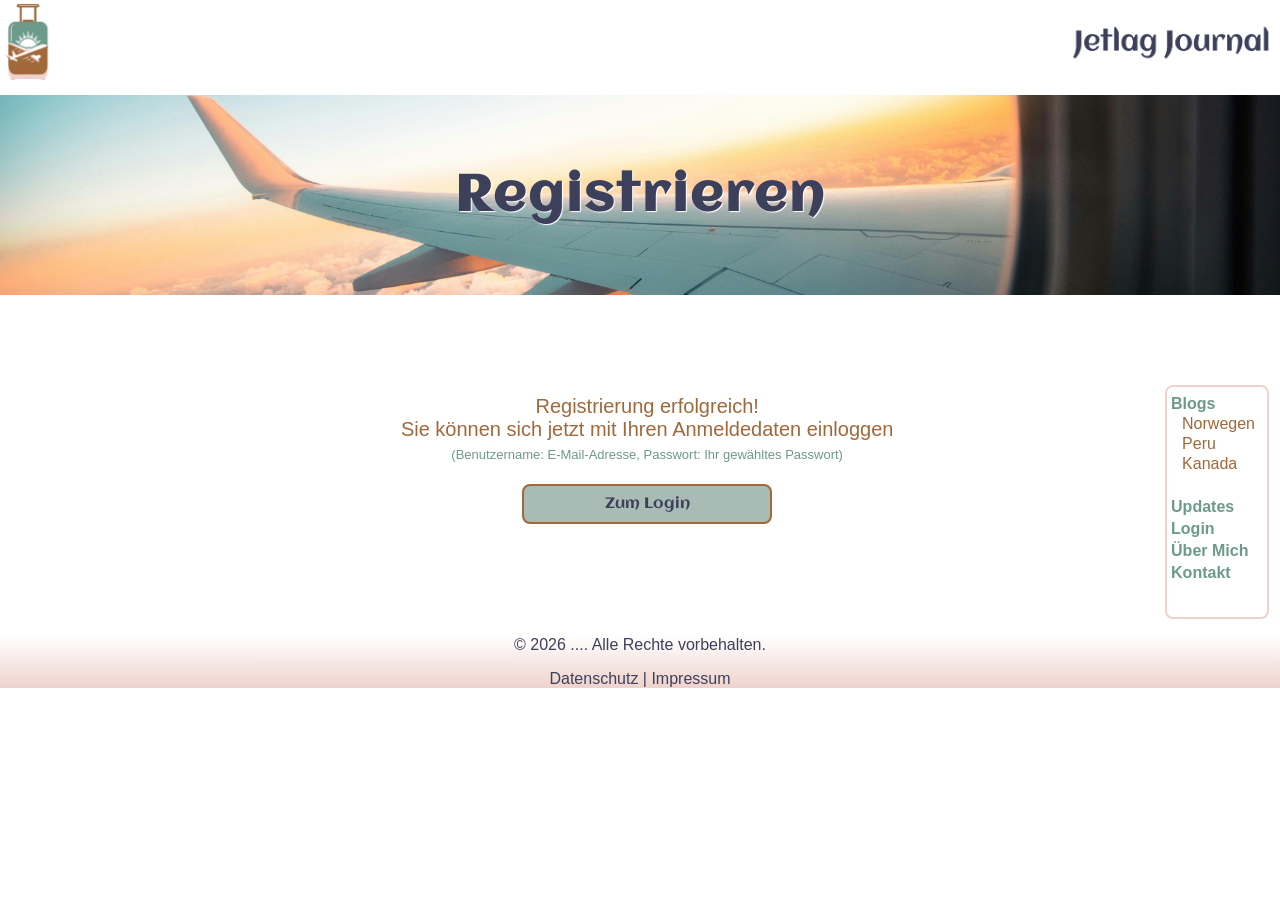
<file: pages/registerdone.html>
<!DOCTYPE html>
<html lang="de">
    <head>
        <meta charset="UTF-8">
        <meta name="viewport" content="width=device-width, initial-scale=1.0">
        <title>Jetlag Journal</title>
        <link rel="stylesheet" href="..\css\style.css">
        <link rel="preconnect" href="https://fonts.googleapis.com">
        <link rel="preconnect" href="https://fonts.gstatic.com" crossorigin>
        <link href="https://fonts.googleapis.com/css2?family=Open+Sans:ital,wght@0,800;1,800&display=swap" rel="stylesheet">
        <link rel="preconnect" href="https://fonts.googleapis.com">
        <link rel="preconnect" href="https://fonts.gstatic.com" crossorigin>
        <link href="https://fonts.googleapis.com/css2?family=Aclonica&display=swap"  rel="stylesheet">       
        
    <body>
        <header>
                <div class="row" id="logos">
                    <div class="column" id="logo1">

                    </div>
                     <div class="column" id="logo2">
                         <a href="..\index.html">Jetlag Journal</a>
                    </div>
                </div>
                <div class="row" id="title">
                  <div class="container" id="c1"><h1>Registrieren</h1></div>
                </div>
            
        </header>
        <main id="m1">
             <section id="login-section">
                <p id="reset-message">
                    Registrierung erfolgreich!<br>Sie können sich jetzt mit Ihren Anmeldedaten einloggen<br><span style="color: #6C9A8B; font-size:small; ">(Benutzername: E-Mail-Adresse, Passwort: Ihr gewähltes Passwort)</span>
                </p>
                <button id="signin" type="submit"><a href="..\pages\login.html">Zum Login</a></button>
            </section>
           
                    <aside>
                        <nav id="containernav">
                            <a class="nav1" href="..\pages\uebersicht.html">Blogs</a>
                            <a class="nav2" href="..\pages\norwegen.html">Norwegen</a>
                            <a class="nav2" href="..\pages\peru.html">Peru</a>
                            <a class="nav2" href="..\pages\canada.html">Kanada</a>
                            <a class="nav4" href="..\pages\update.html">Updates</a>
                            <a class="nav3" href="..\pages\login.html">Login</a>
                            <a class="nav3" href="..\pages\info.html">Über Mich</a>
                            <a class="nav3" href="..\pages\kontakt.html">Kontakt</a>
                        </nav>
                        <!-- <div class="dropdown"><b>Blogs</b>
                            <div class="dropdown-content">
                                <a href="">Übersicht</a>
                                <a href="">Norwegen</a>
                                <a href="">Peru</a>
                                <a href="">Kanada</a>
                            </div>
                        </div> -->

                    </aside>
                    
        </main>
        <footer>
           
            <div class="row">
                 
                <div class="container" id="c4">
                    
                    <p>&copy; 2026 .... Alle Rechte vorbehalten.</p>
                    <a href="#">Datenschutz</a> | <a href="#">Impressum</a>
                </div>
            </div>
        </footer>
        
     <!-- <script async src="main.js"></script> -->
    </body>

</html>
</file>
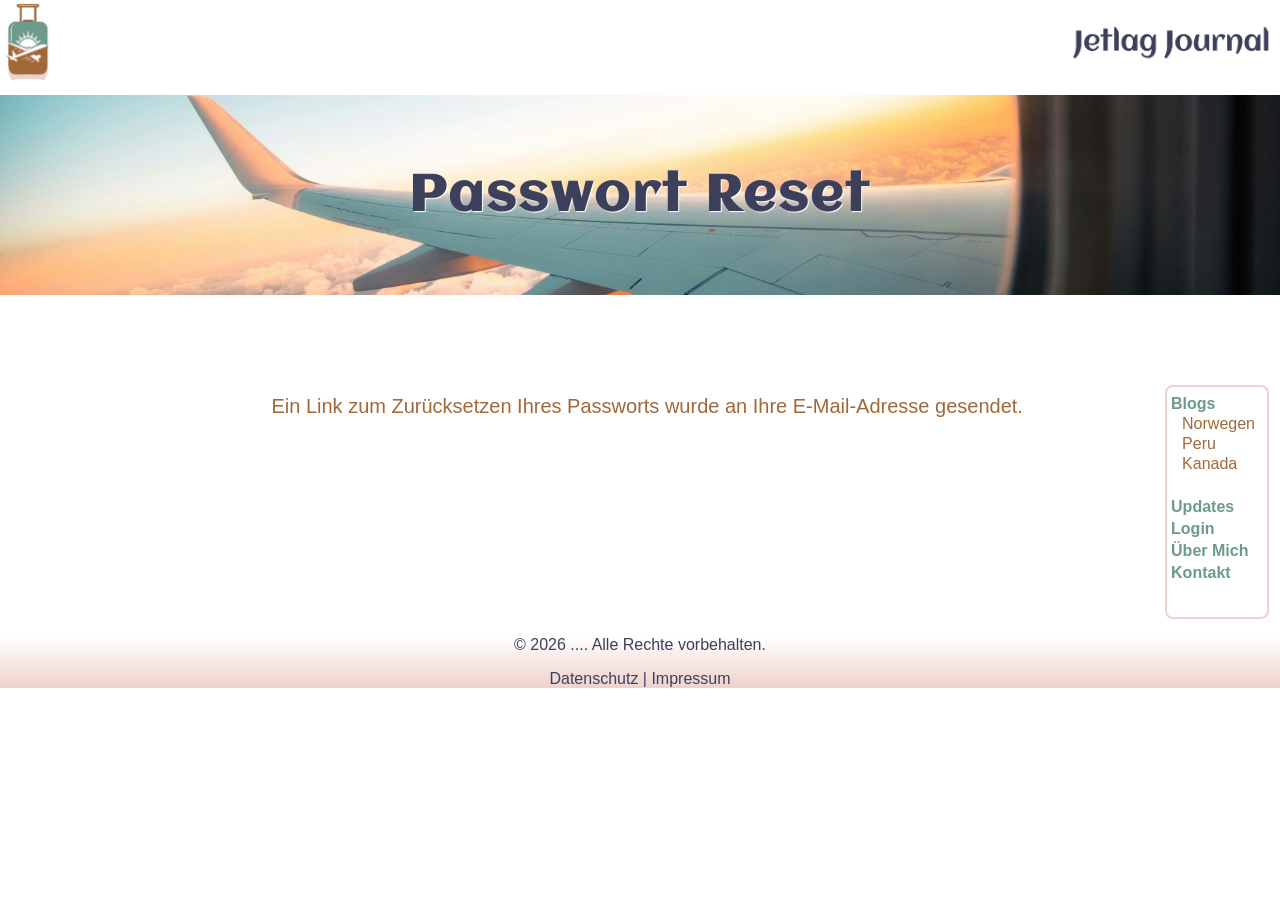
<file: pages/reset.html>
<!DOCTYPE html>
<html lang="de">
    <head>
        <meta charset="UTF-8">
        <meta name="viewport" content="width=device-width, initial-scale=1.0">
        <title>Jetlag Journal</title>
        <link rel="stylesheet" href="..\css\style.css">
        <link rel="preconnect" href="https://fonts.googleapis.com">
        <link rel="preconnect" href="https://fonts.gstatic.com" crossorigin>
        <link href="https://fonts.googleapis.com/css2?family=Open+Sans:ital,wght@0,800;1,800&display=swap" rel="stylesheet">
        <link rel="preconnect" href="https://fonts.googleapis.com">
        <link rel="preconnect" href="https://fonts.gstatic.com" crossorigin>
        <link href="https://fonts.googleapis.com/css2?family=Aclonica&display=swap"  rel="stylesheet">       
        
    <body>
        <header>
                <div class="row" id="logos">
                    <div class="column" id="logo1">

                    </div>
                     <div class="column" id="logo2">
                         <a href="..\index.html">Jetlag Journal</a>
                    </div>
                </div>
                <div class="row" id="title">
                  <div class="container" id="c1"><h1>Passwort Reset</h1></div>
                </div>
            
        </header>
        <main id="m1">
             <section id="login-section">
                <p id="reset-message">
                    Ein Link zum Zurücksetzen Ihres Passworts wurde an Ihre E-Mail-Adresse gesendet. 
                </p>
            </section>
           
                    <aside>
                        <nav id="containernav">
                            <a class="nav1" href="..\pages\uebersicht.html">Blogs</a>
                            <a class="nav2" href="..\pages\norwegen.html">Norwegen</a>
                            <a class="nav2" href="..\pages\peru.html">Peru</a>
                            <a class="nav2" href="..\pages\canada.html">Kanada</a>
                            <a class="nav4" href="#">Updates</a>
                            <a class="nav3" href="..\pages\login.html">Login</a>
                            <a class="nav3" href="..\pages\info.html">Über Mich</a>
                            <a class="nav3" href="..\pages\kontakt.html">Kontakt</a>
                        </nav>
                        <!-- <div class="dropdown"><b>Blogs</b>
                            <div class="dropdown-content">
                                <a href="">Übersicht</a>
                                <a href="">Norwegen</a>
                                <a href="">Peru</a>
                                <a href="">Kanada</a>
                            </div>
                        </div> -->

                    </aside>
                    
        </main>
        <footer>
           
            <div class="row">
                 
                <div class="container" id="c4">
                    
                    <p>&copy; 2026 .... Alle Rechte vorbehalten.</p>
                    <a href="#">Datenschutz</a> | <a href="#">Impressum</a>
                </div>
            </div>
        </footer>
        
     <!-- <script async src="main.js"></script> -->
    </body>

</html>
</file>
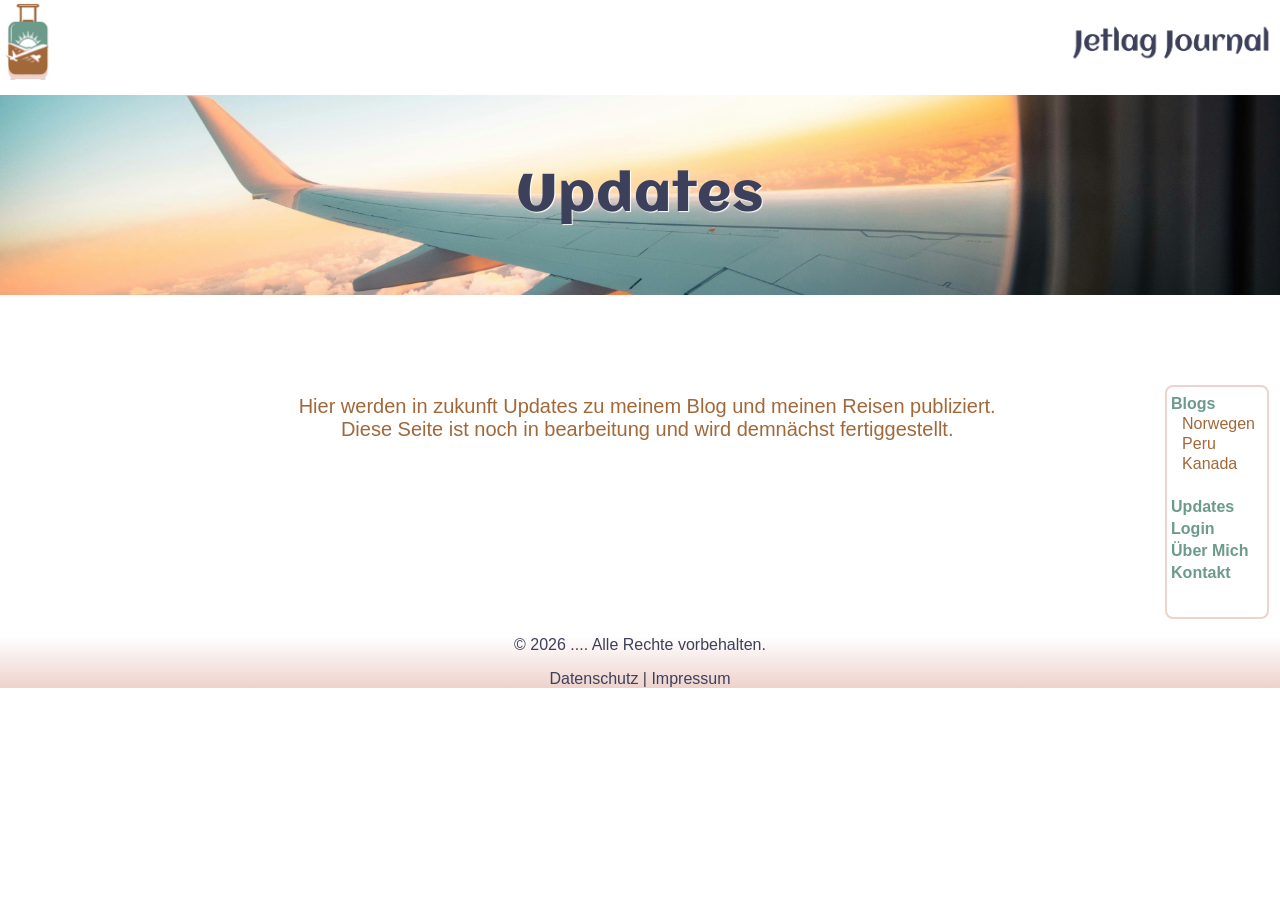
<file: pages/update.html>
<!DOCTYPE html>
<html lang="de">
    <head>
        <meta charset="UTF-8">
        <meta name="viewport" content="width=device-width, initial-scale=1.0">
        <title>Jetlag Journal</title>
        <link rel="stylesheet" href="..\css\style.css">
        <link rel="preconnect" href="https://fonts.googleapis.com">
        <link rel="preconnect" href="https://fonts.gstatic.com" crossorigin>
        <link href="https://fonts.googleapis.com/css2?family=Open+Sans:ital,wght@0,800;1,800&display=swap" rel="stylesheet">
        <link rel="preconnect" href="https://fonts.googleapis.com">
        <link rel="preconnect" href="https://fonts.gstatic.com" crossorigin>
        <link href="https://fonts.googleapis.com/css2?family=Aclonica&display=swap"  rel="stylesheet">       
        
    <body>
        <header>
                <div class="row" id="logos">
                    <div class="column" id="logo1">
                        

                    </div>
                    <div class="column" id="logo2">
                         <a href="..\index.html">Jetlag Journal</a>
                    </div>
                </div>
                <div class="row" id="title">
                  <div class="container" id="c1"><h1>Updates</h1></div>
                </div>
            
        </header>
        <main id="m1">
             <section id="login-section">
                <p id="reset-message">
                    Hier werden in zukunft Updates zu meinem Blog und meinen Reisen publiziert.<br>Diese Seite ist noch in bearbeitung und wird demnächst fertiggestellt. 
                </p>
            </section>
           
        
                
                    <aside>
                        <nav id="containernav">
                            <a class="nav1" href="..\pages\uebersicht.html">Blogs</a>
                            <a class="nav2" href="..\pages\norwegen.html">Norwegen</a>
                            <a class="nav2" href="..\pages\peru.html">Peru</a>
                            <a class="nav2" href="..\pages\canada.html">Kanada</a>
                            <a class="nav4" href="..\pages\update.html">Updates</a>
                            <a class="nav3" href="..\pages\login.html">Login</a>
                            <a class="nav3" href="..\pages\info.html">Über Mich</a>
                            <a class="nav3" href="..\pages\kontakt.html">Kontakt</a>
                        </nav>
                        <!-- <div class="dropdown"><b>Blogs</b>
                            <div class="dropdown-content">
                                <a href="">Übersicht</a>
                                <a href="">Norwegen</a>
                                <a href="">Peru</a>
                                <a href="">Kanada</a>
                            </div>
                        </div> -->

                    </aside>
                    
        </main>
        <footer>
           
            <div class="row">
                 
                <div class="container" id="c4">
                    
                    <p>&copy; 2026 .... Alle Rechte vorbehalten.</p>
                    <a href="#">Datenschutz</a> | <a href="#">Impressum</a>
                </div>
            </div>
        </footer>
        
     <!-- <script async src="main.js"></script> -->
    </body>

</html>
</file>
